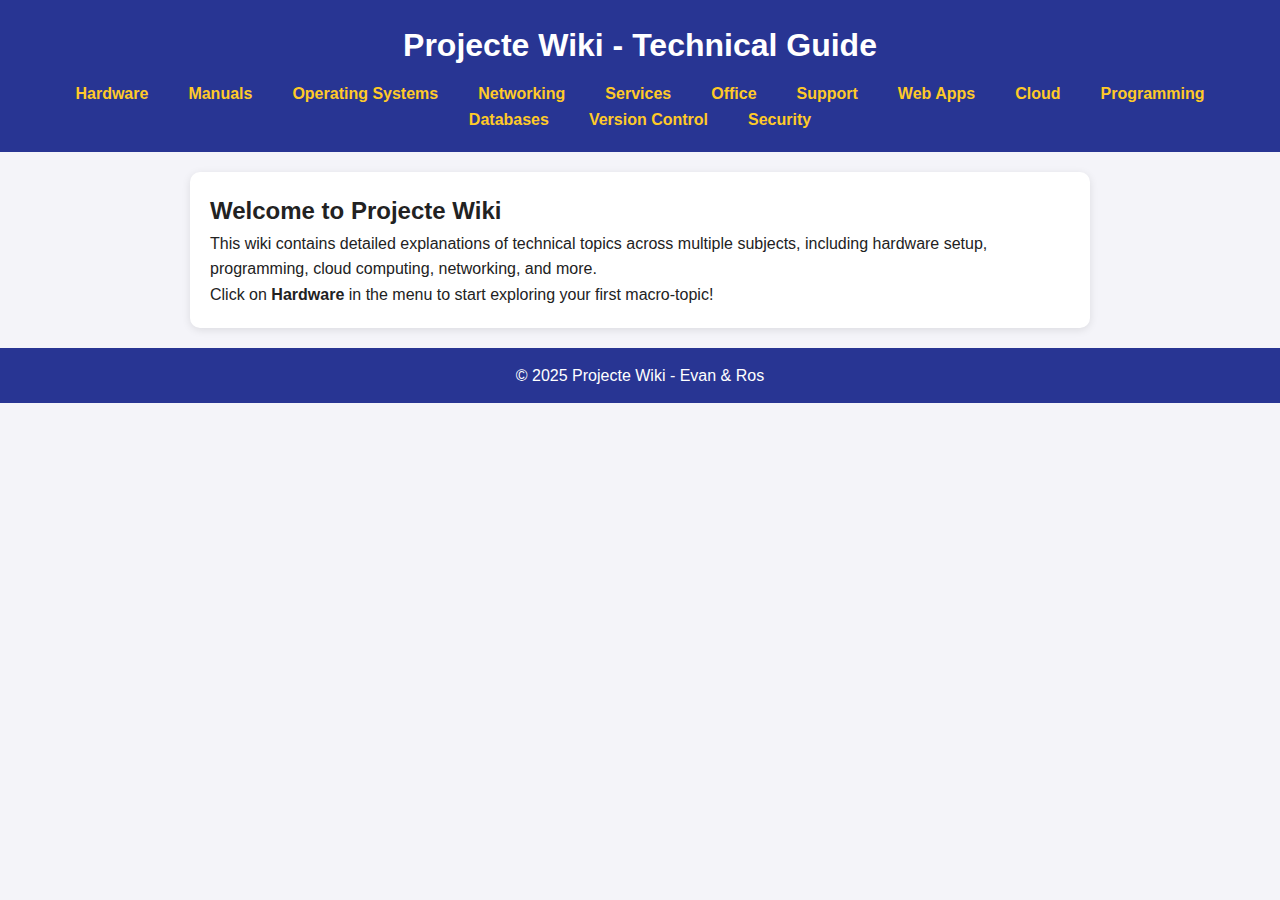
<file: index.html>
<!DOCTYPE html>
<html lang="en">
<head>
    <meta charset="UTF-8">
    <title>Projecte Wiki - Evan & Ros</title>
    <link rel="stylesheet" href="css/style.css">
</head>
<body>
    <header class="main-header">
        <h1>Projecte Wiki - Technical Guide</h1>
        <nav class="menu">
            <ul>
                <li><a href="hardware/index.html">Hardware</a></li>
                <li><a href="#">Manuals</a></li>
                <li><a href="#">Operating Systems</a></li>
                <li><a href="#">Networking</a></li>
                <li><a href="#">Services</a></li>
                <li><a href="#">Office</a></li>
                <li><a href="#">Support</a></li>
                <li><a href="#">Web Apps</a></li>
                <li><a href="#">Cloud</a></li>
                <li><a href="#">Programming</a></li>
                <li><a href="#">Databases</a></li>
                <li><a href="#">Version Control</a></li>
                <li><a href="#">Security</a></li>
            </ul>
        </nav>
    </header>

    <main>
        <section>
            <h2>Welcome to Projecte Wiki</h2>
            <p>This wiki contains detailed explanations of technical topics across multiple subjects, including hardware setup, programming, cloud computing, networking, and more.</p>
            <p>Click on <strong>Hardware</strong> in the menu to start exploring your first macro-topic!</p>
        </section>
    </main>

    <footer class="footer">
        <p>&copy; 2025 Projecte Wiki - Evan & Ros</p>
    </footer>
</body>
</html>
</file>
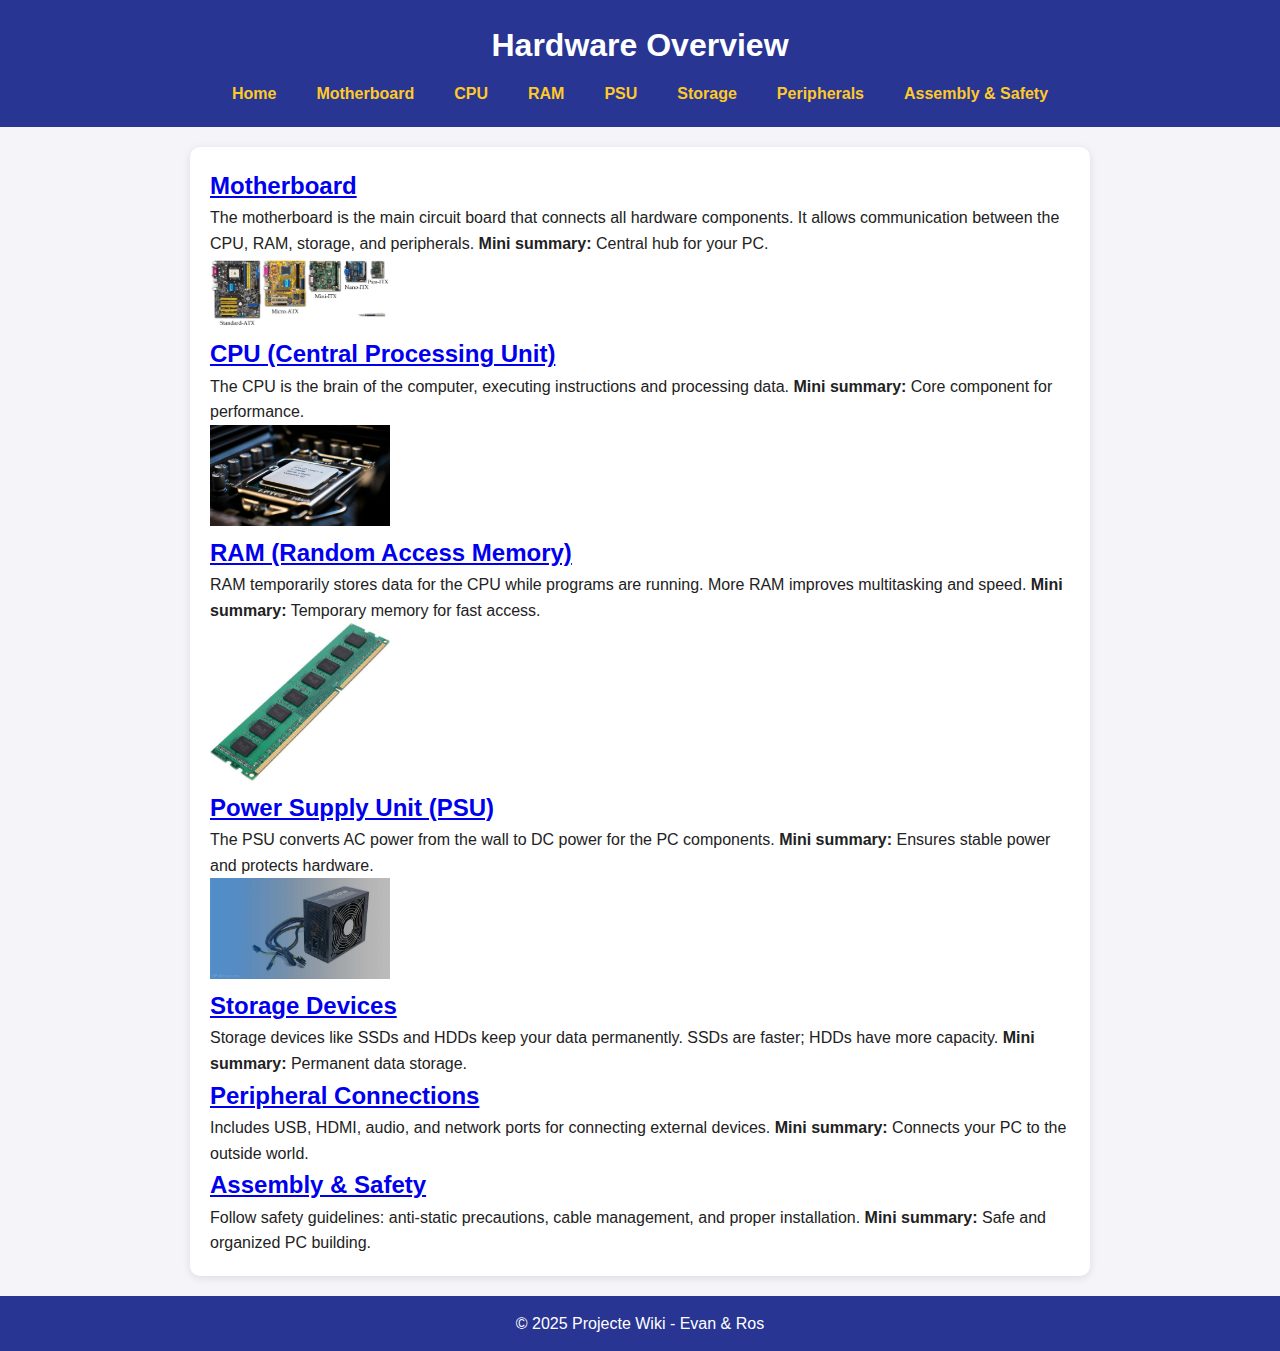
<file: hardware/index.html>
<!DOCTYPE html>
<html lang="en">
<head>
    <meta charset="UTF-8">
    <title>Hardware Overview</title>
    <link rel="stylesheet" href="../css/style.css">
</head>
<body>
    <header class="main-header">
        <h1>Hardware Overview</h1>
        <nav class="menu">
            <ul>
                <li><a href="../index.html">Home</a></li>
                <li><a href="motherboard.html">Motherboard</a></li>
                <li><a href="CPU.html">CPU</a></li>
                <li><a href="ram.html">RAM</a></li>
                <li><a href="psu.html">PSU</a></li>
                <li><a href="storage.html">Storage</a></li>
                <li><a href="peripherals.html">Peripherals</a></li>
                <li><a href="assembly.html">Assembly & Safety</a></li>
            </ul>
        </nav>
    </header>
    <main>
        <section class="term">
            <h2><a href="motherboard.html">Motherboard</a></h2>
            <p>The motherboard is the main circuit board that connects all hardware components. It allows communication between the CPU, RAM, storage, and peripherals. <strong>Mini summary:</strong> Central hub for your PC.</p>
            <img src="../img/hardware/motherboard.png" alt="Motherboard example" class="hardware-thumb" width="180">
        </section>

        <section class="term">
            <h2><a href="CPU.html">CPU (Central Processing Unit)</a></h2>
            <p>The CPU is the brain of the computer, executing instructions and processing data. <strong>Mini summary:</strong> Core component for performance.</p>
            <img src="../img/hardware/cpu-cooler.png" alt="CPU and Cooler example" class="hardware-thumb" width="180">
        </section>

        <section class="term">
            <h2><a href="ram.html">RAM (Random Access Memory)</a></h2>
            <p>RAM temporarily stores data for the CPU while programs are running. More RAM improves multitasking and speed. <strong>Mini summary:</strong> Temporary memory for fast access.</p>
            <img src="../img/hardware/ram.png" alt="RAM example" class="hardware-thumb" width="180">
        </section>

        <section class="term">
            <h2><a href="psu.html">Power Supply Unit (PSU)</a></h2>
            <p>The PSU converts AC power from the wall to DC power for the PC components. <strong>Mini summary:</strong> Ensures stable power and protects hardware.</p>
            <img src="../img/hardware/psu.png" alt="PSU example" class="hardware-thumb" width="180">
        </section>

        <section class="term">
            <h2><a href="storage.html">Storage Devices</a></h2>
            <p>Storage devices like SSDs and HDDs keep your data permanently. SSDs are faster; HDDs have more capacity. <strong>Mini summary:</strong> Permanent data storage.</p>
        </section>

        <section class="term">
            <h2><a href="peripherals.html">Peripheral Connections</a></h2>
            <p>Includes USB, HDMI, audio, and network ports for connecting external devices. <strong>Mini summary:</strong> Connects your PC to the outside world.</p>
        </section>

        <section class="term">
            <h2><a href="assembly.html">Assembly & Safety</a></h2>
            <p>Follow safety guidelines: anti-static precautions, cable management, and proper installation. <strong>Mini summary:</strong> Safe and organized PC building.</p>
        </section>
    </main>
    <footer class="footer">
        <p>&copy; 2025 Projecte Wiki - Evan & Ros</p>
    </footer>
</body>
</html>
</file>
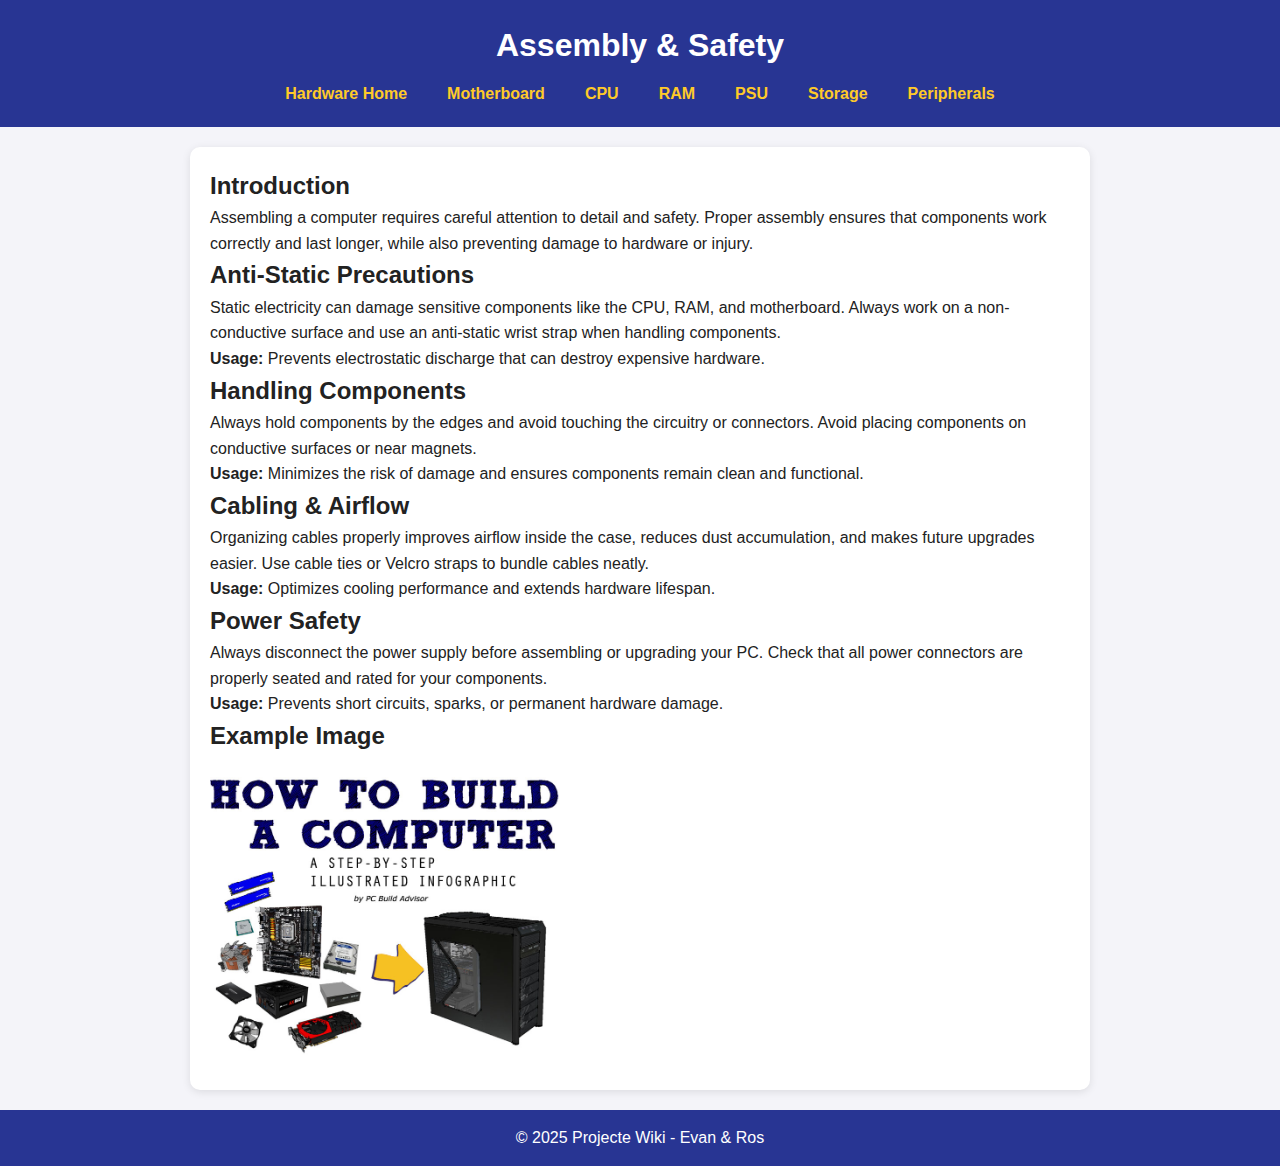
<file: hardware/assembly.html>
<!DOCTYPE html>
<html lang="en">
<head>
    <meta charset="UTF-8">
    <title>Assembly & Safety</title>
    <link rel="stylesheet" href="../css/style.css">
</head>
<body>
    <header class="main-header">
        <h1>Assembly & Safety</h1>
        <nav class="menu">
            <ul>
                <li><a href="index.html">Hardware Home</a></li>
                <li><a href="motherboard.html">Motherboard</a></li>
                <li><a href="CPU.html">CPU</a></li>
                <li><a href="ram.html">RAM</a></li>
                <li><a href="psu.html">PSU</a></li>
                <li><a href="storage.html">Storage</a></li>
                <li><a href="peripherals.html">Peripherals</a></li>
            </ul>
        </nav>
    </header>
    <main>
        <section class="term">
            <h2>Introduction</h2>
            <p>Assembling a computer requires careful attention to detail and safety. Proper assembly ensures that components work correctly and last longer, while also preventing damage to hardware or injury.</p>
        </section>

        <section class="term">
            <h2>Anti-Static Precautions</h2>
            <p>Static electricity can damage sensitive components like the CPU, RAM, and motherboard. Always work on a non-conductive surface and use an anti-static wrist strap when handling components.</p>
            <p><strong>Usage:</strong> Prevents electrostatic discharge that can destroy expensive hardware.</p>
        </section>

        <section class="term">
            <h2>Handling Components</h2>
            <p>Always hold components by the edges and avoid touching the circuitry or connectors. Avoid placing components on conductive surfaces or near magnets.</p>
            <p><strong>Usage:</strong> Minimizes the risk of damage and ensures components remain clean and functional.</p>
        </section>

        <section class="term">
            <h2>Cabling & Airflow</h2>
            <p>Organizing cables properly improves airflow inside the case, reduces dust accumulation, and makes future upgrades easier. Use cable ties or Velcro straps to bundle cables neatly.</p>
            <p><strong>Usage:</strong> Optimizes cooling performance and extends hardware lifespan.</p>
        </section>

        <section class="term">
            <h2>Power Safety</h2>
            <p>Always disconnect the power supply before assembling or upgrading your PC. Check that all power connectors are properly seated and rated for your components.</p>
            <p><strong>Usage:</strong> Prevents short circuits, sparks, or permanent hardware damage.</p>
        </section>

        <section class="term">
            <h2>Example Image</h2>
            <img src="../img/hardware/assembly.png" alt="Assembly and cable management example" class="hardware-img">
        </section>
    </main>
    <footer class="footer">
        <p>&copy; 2025 Projecte Wiki - Evan & Ros</p>
    </footer>
</body>
</html>
</file>
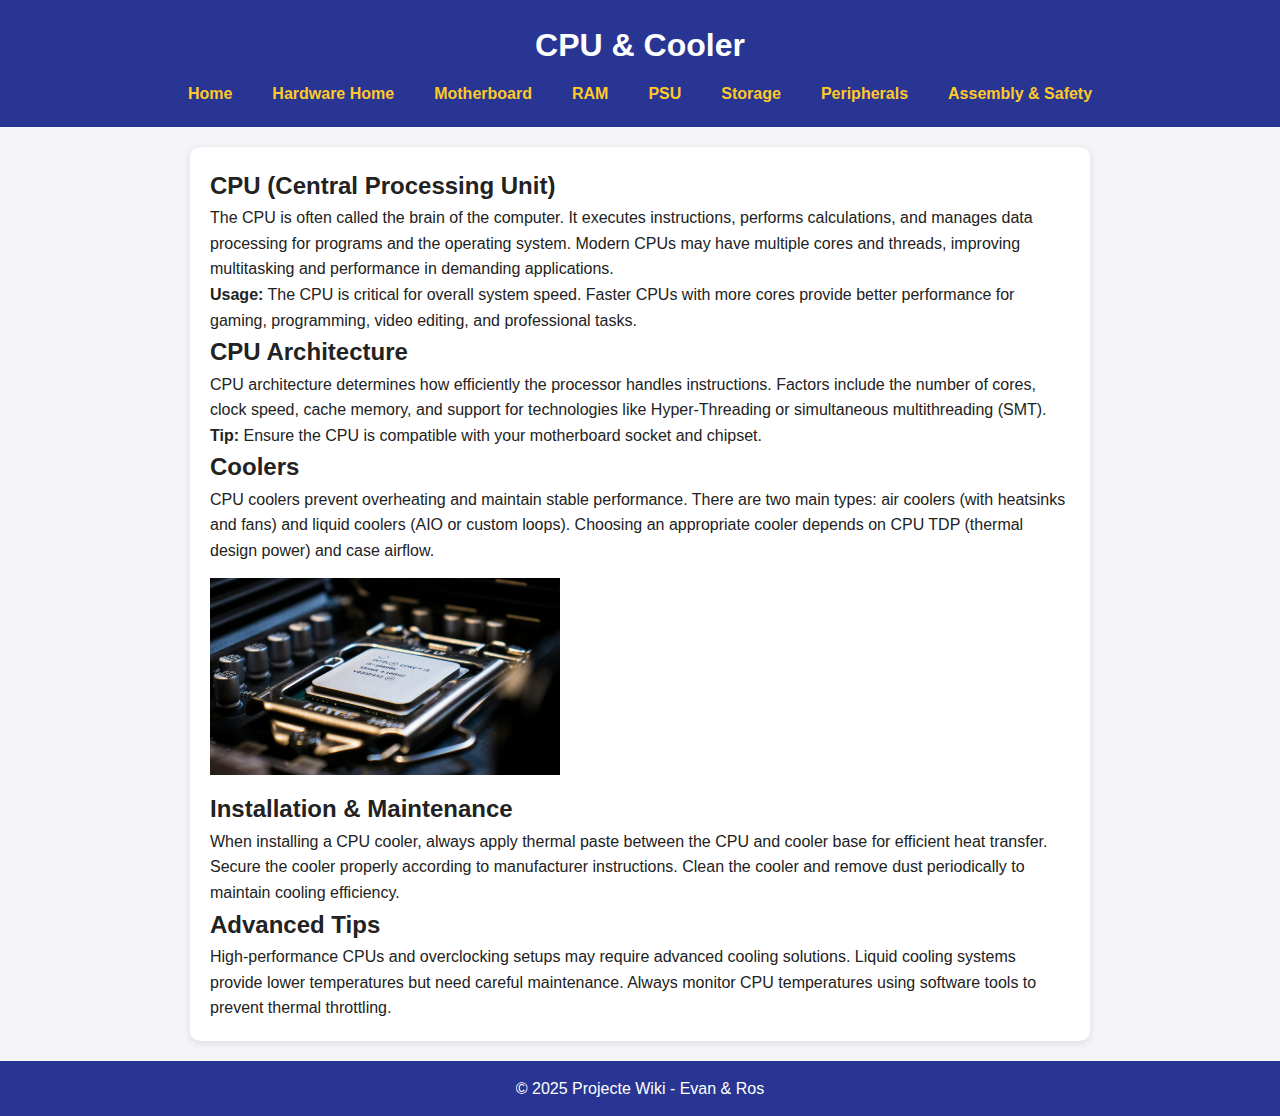
<file: hardware/CPU.html>
<!DOCTYPE html>
<html lang="en">
<head>
    <meta charset="UTF-8">
    <title>CPU & Cooler</title>
    <link rel="stylesheet" href="../css/style.css">
</head>
<body>
    <header class="main-header">
        <h1>CPU & Cooler</h1>
        <nav class="menu">
            <ul>
                <li><a href="../index.html">Home</a></li>
                <li><a href="index.html">Hardware Home</a></li>
                <li><a href="motherboard.html">Motherboard</a></li>
                <li><a href="ram.html">RAM</a></li>
                <li><a href="psu.html">PSU</a></li>
                <li><a href="storage.html">Storage</a></li>
                <li><a href="peripherals.html">Peripherals</a></li>
                <li><a href="assembly.html">Assembly & Safety</a></li>
            </ul>
        </nav>
    </header>

    <main>
        <section class="term">
            <h2>CPU (Central Processing Unit)</h2>
            <p>The CPU is often called the brain of the computer. It executes instructions, performs calculations, and manages data processing for programs and the operating system. Modern CPUs may have multiple cores and threads, improving multitasking and performance in demanding applications.</p>
            <p><strong>Usage:</strong> The CPU is critical for overall system speed. Faster CPUs with more cores provide better performance for gaming, programming, video editing, and professional tasks.</p>
        </section>

        <section class="term">
            <h2>CPU Architecture</h2>
            <p>CPU architecture determines how efficiently the processor handles instructions. Factors include the number of cores, clock speed, cache memory, and support for technologies like Hyper-Threading or simultaneous multithreading (SMT).</p>
            <p><strong>Tip:</strong> Ensure the CPU is compatible with your motherboard socket and chipset.</p>
        </section>

        <section class="term">
            <h2>Coolers</h2>
            <p>CPU coolers prevent overheating and maintain stable performance. There are two main types: air coolers (with heatsinks and fans) and liquid coolers (AIO or custom loops). Choosing an appropriate cooler depends on CPU TDP (thermal design power) and case airflow.</p>
            <img src="../img/hardware/cpu-cooler.png" alt="CPU and cooler example" class="hardware-img">
        </section>

        <section class="term">
            <h2>Installation & Maintenance</h2>
            <p>When installing a CPU cooler, always apply thermal paste between the CPU and cooler base for efficient heat transfer. Secure the cooler properly according to manufacturer instructions. Clean the cooler and remove dust periodically to maintain cooling efficiency.</p>
        </section>

        <section class="term">
            <h2>Advanced Tips</h2>
            <p>High-performance CPUs and overclocking setups may require advanced cooling solutions. Liquid cooling systems provide lower temperatures but need careful maintenance. Always monitor CPU temperatures using software tools to prevent thermal throttling.</p>
        </section>
    </main>

    <footer class="footer">
        <p>&copy; 2025 Projecte Wiki - Evan & Ros</p>
    </footer>
</body>
</html>
</file>
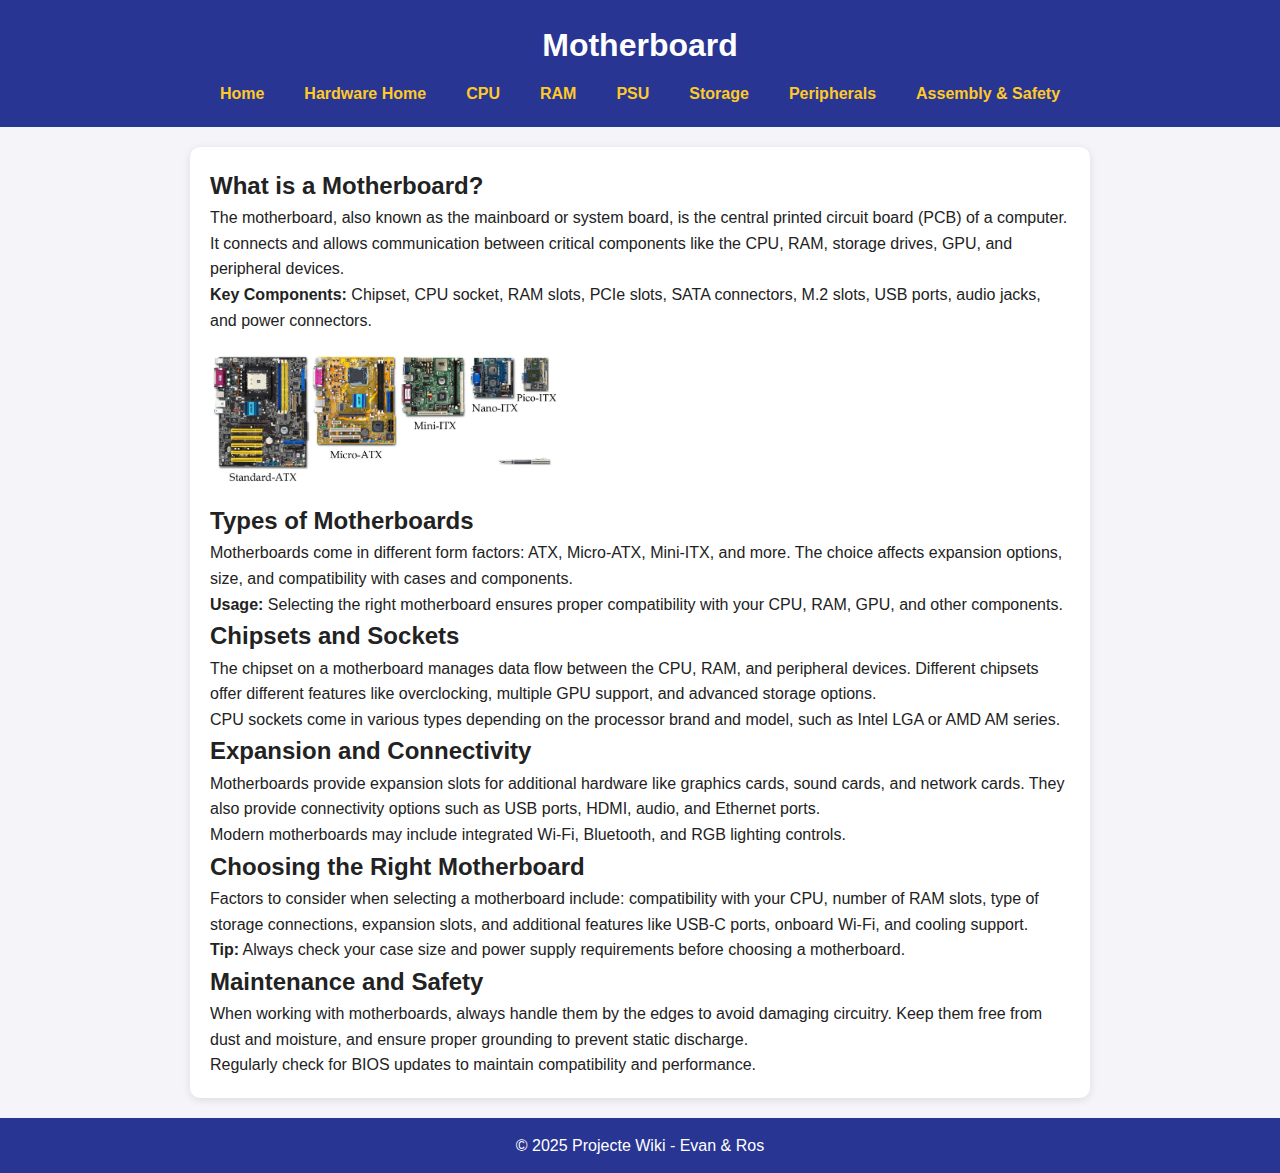
<file: hardware/motherboard.html>
<!DOCTYPE html>
<html lang="en">
<head>
    <meta charset="UTF-8">
    <title>Motherboard</title>
    <link rel="stylesheet" href="../css/style.css">
</head>
<body>
    <header class="main-header">
        <h1>Motherboard</h1>
        <nav class="menu">
            <ul>
                <li><a href="../index.html">Home</a></li>
                <li><a href="index.html">Hardware Home</a></li>
                <li><a href="CPU.html">CPU</a></li>
                <li><a href="ram.html">RAM</a></li>
                <li><a href="psu.html">PSU</a></li>
                <li><a href="storage.html">Storage</a></li>
                <li><a href="peripherals.html">Peripherals</a></li>
                <li><a href="assembly.html">Assembly & Safety</a></li>
            </ul>
        </nav>
    </header>

    <main>
        <section class="term">
            <h2>What is a Motherboard?</h2>
            <p>The motherboard, also known as the mainboard or system board, is the central printed circuit board (PCB) of a computer. It connects and allows communication between critical components like the CPU, RAM, storage drives, GPU, and peripheral devices.</p>
            <p><strong>Key Components:</strong> Chipset, CPU socket, RAM slots, PCIe slots, SATA connectors, M.2 slots, USB ports, audio jacks, and power connectors.</p>
            <img src="../img/hardware/motherboard.png" alt="Motherboard example" class="hardware-img">
        </section>

        <section class="term">
            <h2>Types of Motherboards</h2>
            <p>Motherboards come in different form factors: ATX, Micro-ATX, Mini-ITX, and more. The choice affects expansion options, size, and compatibility with cases and components.</p>
            <p><strong>Usage:</strong> Selecting the right motherboard ensures proper compatibility with your CPU, RAM, GPU, and other components.</p>
        </section>

        <section class="term">
            <h2>Chipsets and Sockets</h2>
            <p>The chipset on a motherboard manages data flow between the CPU, RAM, and peripheral devices. Different chipsets offer different features like overclocking, multiple GPU support, and advanced storage options.</p>
            <p>CPU sockets come in various types depending on the processor brand and model, such as Intel LGA or AMD AM series.</p>
        </section>

        <section class="term">
            <h2>Expansion and Connectivity</h2>
            <p>Motherboards provide expansion slots for additional hardware like graphics cards, sound cards, and network cards. They also provide connectivity options such as USB ports, HDMI, audio, and Ethernet ports.</p>
            <p>Modern motherboards may include integrated Wi-Fi, Bluetooth, and RGB lighting controls.</p>
        </section>

        <section class="term">
            <h2>Choosing the Right Motherboard</h2>
            <p>Factors to consider when selecting a motherboard include: compatibility with your CPU, number of RAM slots, type of storage connections, expansion slots, and additional features like USB-C ports, onboard Wi-Fi, and cooling support.</p>
            <p><strong>Tip:</strong> Always check your case size and power supply requirements before choosing a motherboard.</p>
        </section>

        <section class="term">
            <h2>Maintenance and Safety</h2>
            <p>When working with motherboards, always handle them by the edges to avoid damaging circuitry. Keep them free from dust and moisture, and ensure proper grounding to prevent static discharge.</p>
            <p>Regularly check for BIOS updates to maintain compatibility and performance.</p>
        </section>
    </main>

    <footer class="footer">
        <p>&copy; 2025 Projecte Wiki - Evan & Ros</p>
    </footer>
</body>
</html>
</file>
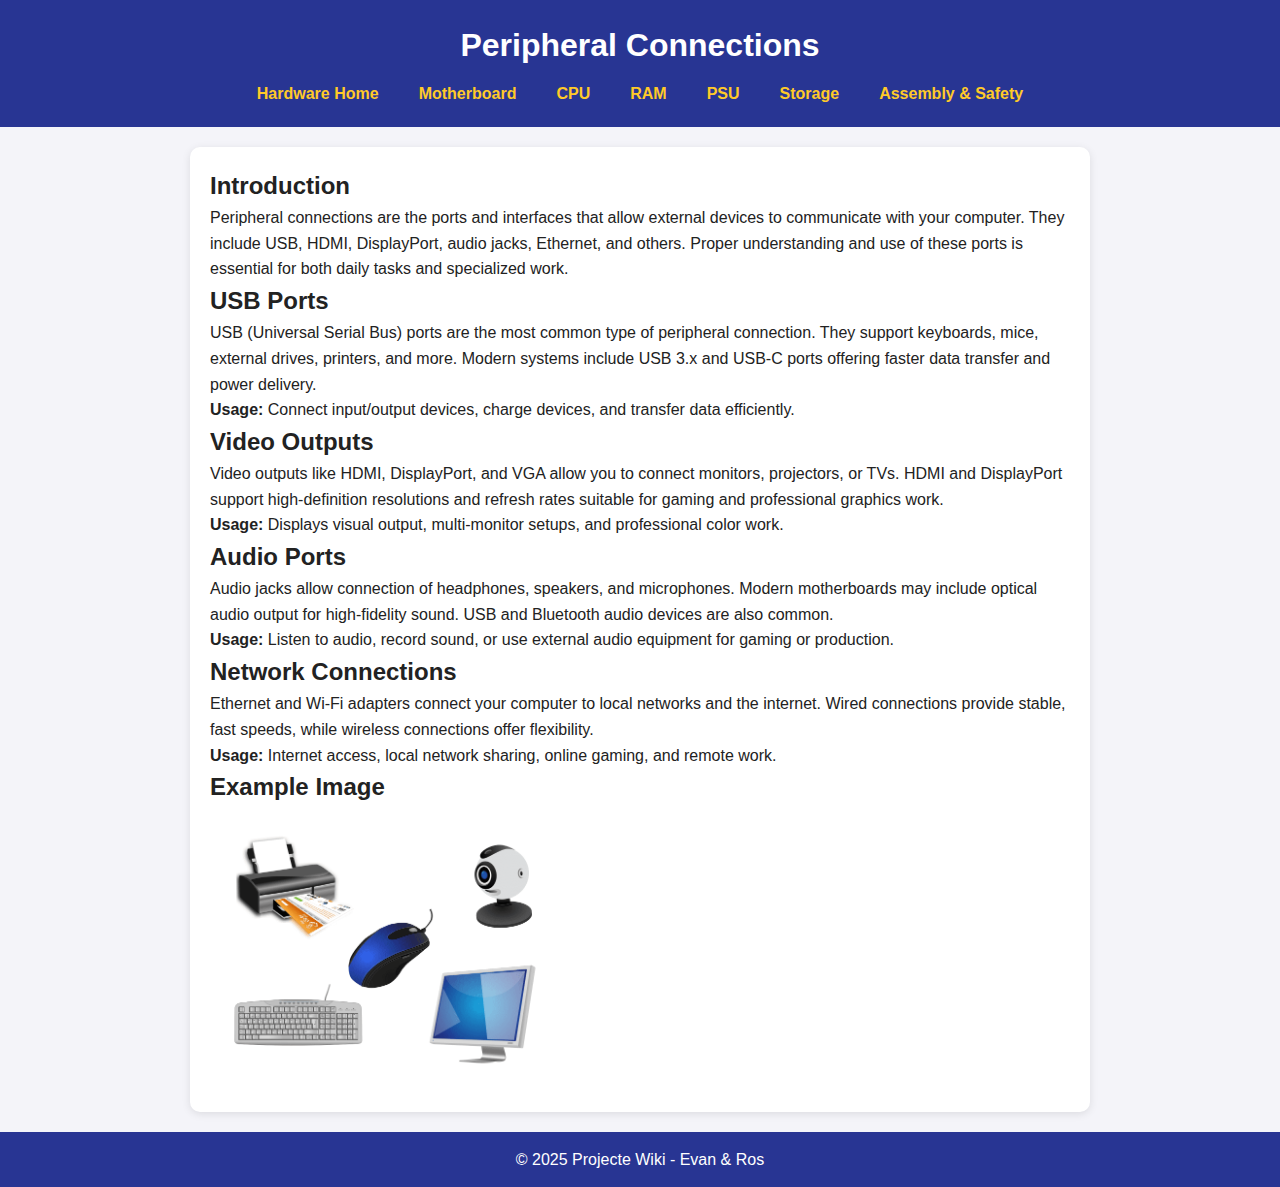
<file: hardware/peripherals.html>
<!DOCTYPE html>
<html lang="en">
<head>
    <meta charset="UTF-8">
    <title>Peripheral Connections</title>
    <link rel="stylesheet" href="../css/style.css">
</head>
<body>
    <header class="main-header">
        <h1>Peripheral Connections</h1>
        <nav class="menu">
            <ul>
                <li><a href="index.html">Hardware Home</a></li>
                <li><a href="motherboard.html">Motherboard</a></li>
                <li><a href="CPU.html">CPU</a></li>
                <li><a href="ram.html">RAM</a></li>
                <li><a href="psu.html">PSU</a></li>
                <li><a href="storage.html">Storage</a></li>
                <li><a href="assembly.html">Assembly & Safety</a></li>
            </ul>
        </nav>
    </header>
    <main>
        <section class="term">
            <h2>Introduction</h2>
            <p>Peripheral connections are the ports and interfaces that allow external devices to communicate with your computer. They include USB, HDMI, DisplayPort, audio jacks, Ethernet, and others. Proper understanding and use of these ports is essential for both daily tasks and specialized work.</p>
        </section>

        <section class="term">
            <h2>USB Ports</h2>
            <p>USB (Universal Serial Bus) ports are the most common type of peripheral connection. They support keyboards, mice, external drives, printers, and more. Modern systems include USB 3.x and USB-C ports offering faster data transfer and power delivery.</p>
            <p><strong>Usage:</strong> Connect input/output devices, charge devices, and transfer data efficiently.</p>
        </section>

        <section class="term">
            <h2>Video Outputs</h2>
            <p>Video outputs like HDMI, DisplayPort, and VGA allow you to connect monitors, projectors, or TVs. HDMI and DisplayPort support high-definition resolutions and refresh rates suitable for gaming and professional graphics work.</p>
            <p><strong>Usage:</strong> Displays visual output, multi-monitor setups, and professional color work.</p>
        </section>

        <section class="term">
            <h2>Audio Ports</h2>
            <p>Audio jacks allow connection of headphones, speakers, and microphones. Modern motherboards may include optical audio output for high-fidelity sound. USB and Bluetooth audio devices are also common.</p>
            <p><strong>Usage:</strong> Listen to audio, record sound, or use external audio equipment for gaming or production.</p>
        </section>

        <section class="term">
            <h2>Network Connections</h2>
            <p>Ethernet and Wi-Fi adapters connect your computer to local networks and the internet. Wired connections provide stable, fast speeds, while wireless connections offer flexibility.</p>
            <p><strong>Usage:</strong> Internet access, local network sharing, online gaming, and remote work.</p>
        </section>

        <section class="term">
            <h2>Example Image</h2>
            <img src="../img/hardware/peripherals.png" alt="Peripheral connections example" class="hardware-img">
        </section>
    </main>
    <footer class="footer">
        <p>&copy; 2025 Projecte Wiki - Evan & Ros</p>
    </footer>
</body>
</html>
</file>
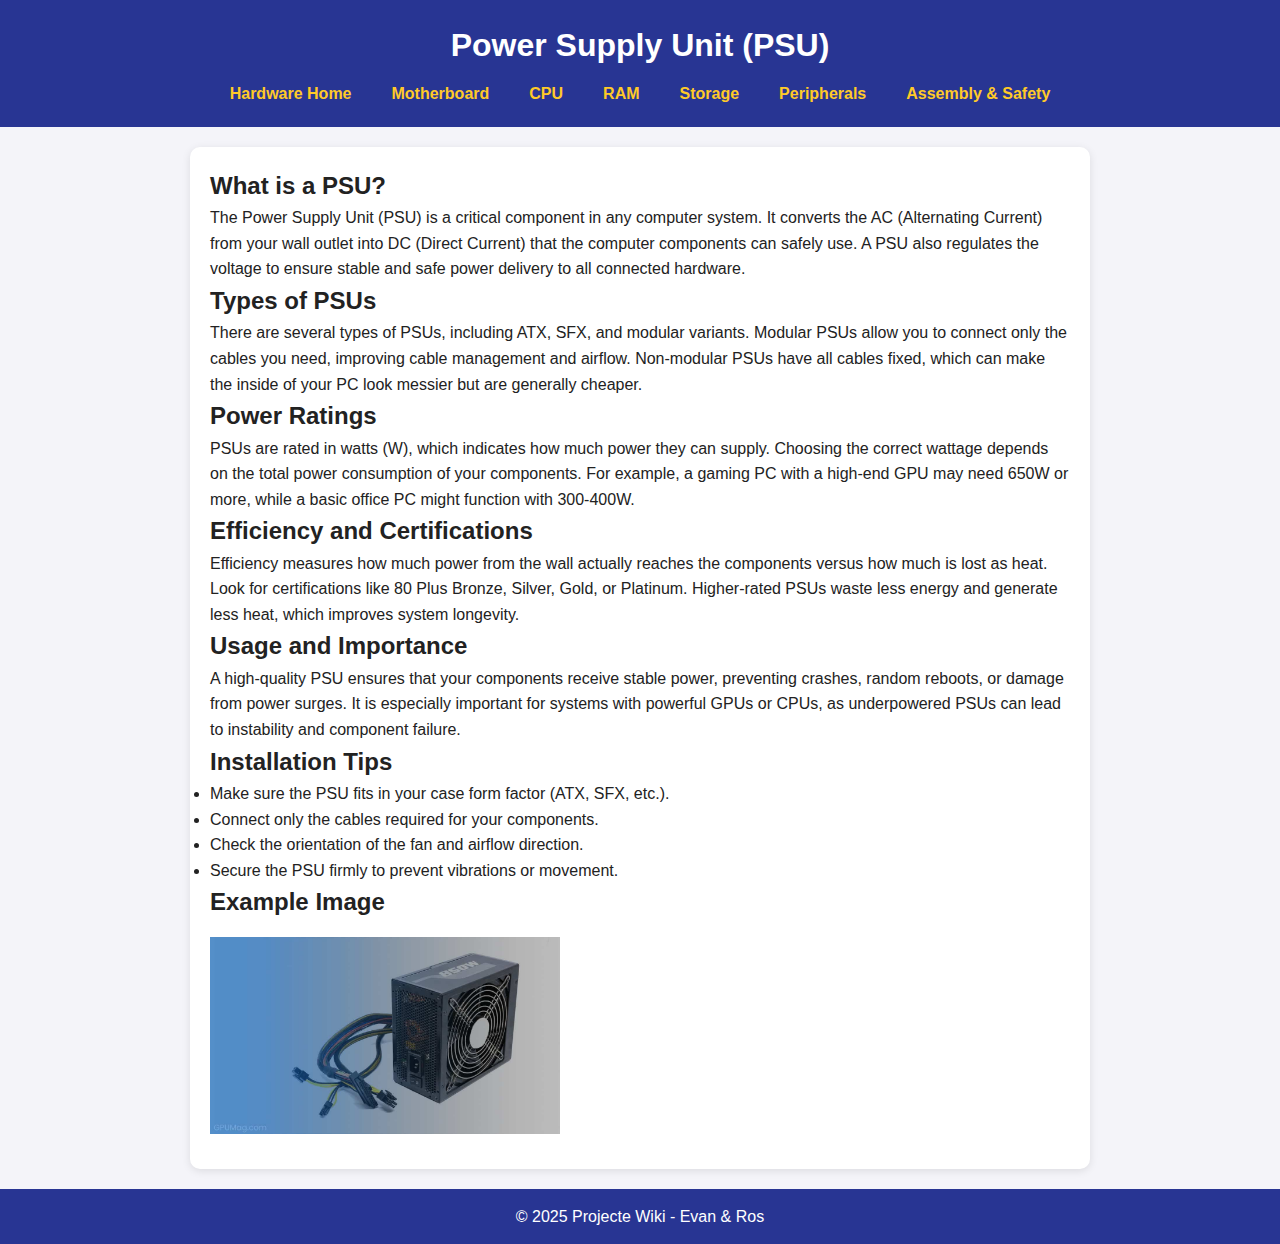
<file: hardware/psu.html>
<!DOCTYPE html>
<html lang="en">
<head>
    <meta charset="UTF-8">
    <title>Power Supply Unit (PSU)</title>
    <link rel="stylesheet" href="../css/style.css">
</head>
<body>
    <header class="main-header">
        <h1>Power Supply Unit (PSU)</h1>
        <nav class="menu">
            <ul>
                <li><a href="index.html">Hardware Home</a></li>
                <li><a href="motherboard.html">Motherboard</a></li>
                <li><a href="CPU.html">CPU</a></li>
                <li><a href="ram.html">RAM</a></li>
                <li><a href="storage.html">Storage</a></li>
                <li><a href="peripherals.html">Peripherals</a></li>
                <li><a href="assembly.html">Assembly & Safety</a></li>
            </ul>
        </nav>
    </header>
    <main>
        <section class="term">
            <h2>What is a PSU?</h2>
            <p>The Power Supply Unit (PSU) is a critical component in any computer system. It converts the AC (Alternating Current) from your wall outlet into DC (Direct Current) that the computer components can safely use. A PSU also regulates the voltage to ensure stable and safe power delivery to all connected hardware.</p>
        </section>

        <section class="term">
            <h2>Types of PSUs</h2>
            <p>There are several types of PSUs, including ATX, SFX, and modular variants. Modular PSUs allow you to connect only the cables you need, improving cable management and airflow. Non-modular PSUs have all cables fixed, which can make the inside of your PC look messier but are generally cheaper.</p>
        </section>

        <section class="term">
            <h2>Power Ratings</h2>
            <p>PSUs are rated in watts (W), which indicates how much power they can supply. Choosing the correct wattage depends on the total power consumption of your components. For example, a gaming PC with a high-end GPU may need 650W or more, while a basic office PC might function with 300-400W.</p>
        </section>

        <section class="term">
            <h2>Efficiency and Certifications</h2>
            <p>Efficiency measures how much power from the wall actually reaches the components versus how much is lost as heat. Look for certifications like 80 Plus Bronze, Silver, Gold, or Platinum. Higher-rated PSUs waste less energy and generate less heat, which improves system longevity.</p>
        </section>

        <section class="term">
            <h2>Usage and Importance</h2>
            <p>A high-quality PSU ensures that your components receive stable power, preventing crashes, random reboots, or damage from power surges. It is especially important for systems with powerful GPUs or CPUs, as underpowered PSUs can lead to instability and component failure.</p>
        </section>

        <section class="term">
            <h2>Installation Tips</h2>
            <ul>
                <li>Make sure the PSU fits in your case form factor (ATX, SFX, etc.).</li>
                <li>Connect only the cables required for your components.</li>
                <li>Check the orientation of the fan and airflow direction.</li>
                <li>Secure the PSU firmly to prevent vibrations or movement.</li>
            </ul>
        </section>

        <section class="term">
            <h2>Example Image</h2>
            <img src="../img/hardware/psu.png" alt="PSU example" class="hardware-img">
        </section>
    </main>
    <footer class="footer">
        <p>&copy; 2025 Projecte Wiki - Evan & Ros</p>
    </footer>
</body>
</html>
</file>
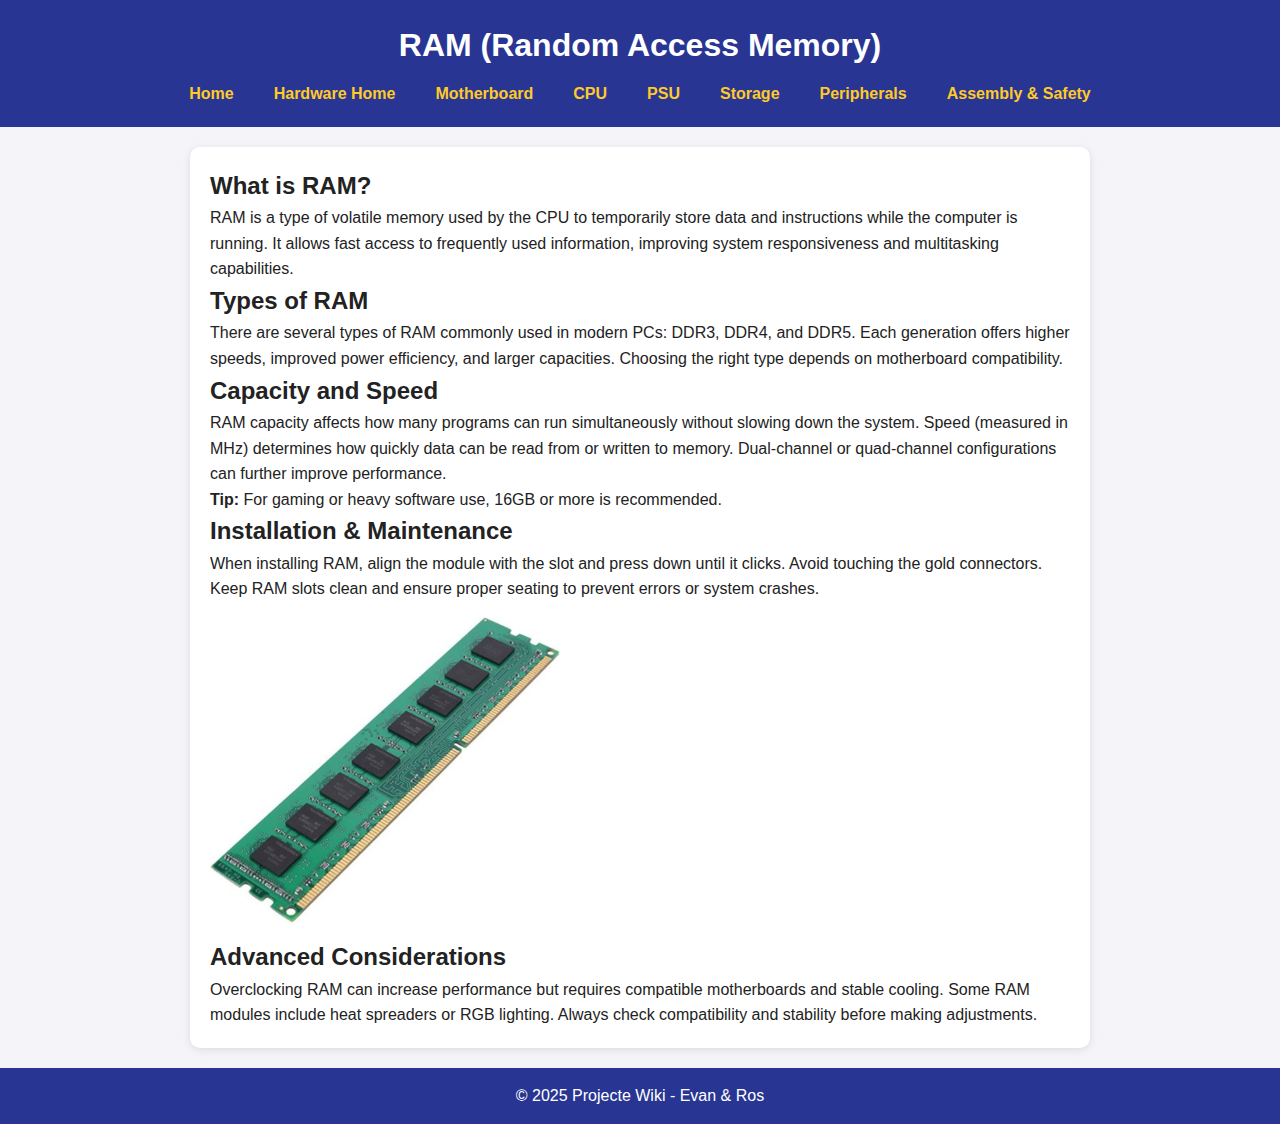
<file: hardware/ram.html>
<!DOCTYPE html>
<html lang="en">
<head>
    <meta charset="UTF-8">
    <title>RAM</title>
    <link rel="stylesheet" href="../css/style.css">
</head>
<body>
    <header class="main-header">
        <h1>RAM (Random Access Memory)</h1>
        <nav class="menu">
            <ul>
                <li><a href="../index.html">Home</a></li>
                <li><a href="index.html">Hardware Home</a></li>
                <li><a href="motherboard.html">Motherboard</a></li>
                <li><a href="CPU.html">CPU</a></li>
                <li><a href="psu.html">PSU</a></li>
                <li><a href="storage.html">Storage</a></li>
                <li><a href="peripherals.html">Peripherals</a></li>
                <li><a href="assembly.html">Assembly & Safety</a></li>
            </ul>
        </nav>
    </header>

    <main>
        <section class="term">
            <h2>What is RAM?</h2>
            <p>RAM is a type of volatile memory used by the CPU to temporarily store data and instructions while the computer is running. It allows fast access to frequently used information, improving system responsiveness and multitasking capabilities.</p>
        </section>

        <section class="term">
            <h2>Types of RAM</h2>
            <p>There are several types of RAM commonly used in modern PCs: DDR3, DDR4, and DDR5. Each generation offers higher speeds, improved power efficiency, and larger capacities. Choosing the right type depends on motherboard compatibility.</p>
        </section>

        <section class="term">
            <h2>Capacity and Speed</h2>
            <p>RAM capacity affects how many programs can run simultaneously without slowing down the system. Speed (measured in MHz) determines how quickly data can be read from or written to memory. Dual-channel or quad-channel configurations can further improve performance.</p>
            <p><strong>Tip:</strong> For gaming or heavy software use, 16GB or more is recommended.</p>
        </section>

        <section class="term">
            <h2>Installation & Maintenance</h2>
            <p>When installing RAM, align the module with the slot and press down until it clicks. Avoid touching the gold connectors. Keep RAM slots clean and ensure proper seating to prevent errors or system crashes.</p>
            <img src="../img/hardware/ram.png" alt="RAM module example" class="hardware-img">
        </section>

        <section class="term">
            <h2>Advanced Considerations</h2>
            <p>Overclocking RAM can increase performance but requires compatible motherboards and stable cooling. Some RAM modules include heat spreaders or RGB lighting. Always check compatibility and stability before making adjustments.</p>
        </section>
    </main>

    <footer class="footer">
        <p>&copy; 2025 Projecte Wiki - Evan & Ros</p>
    </footer>
</body>
</html>
</file>
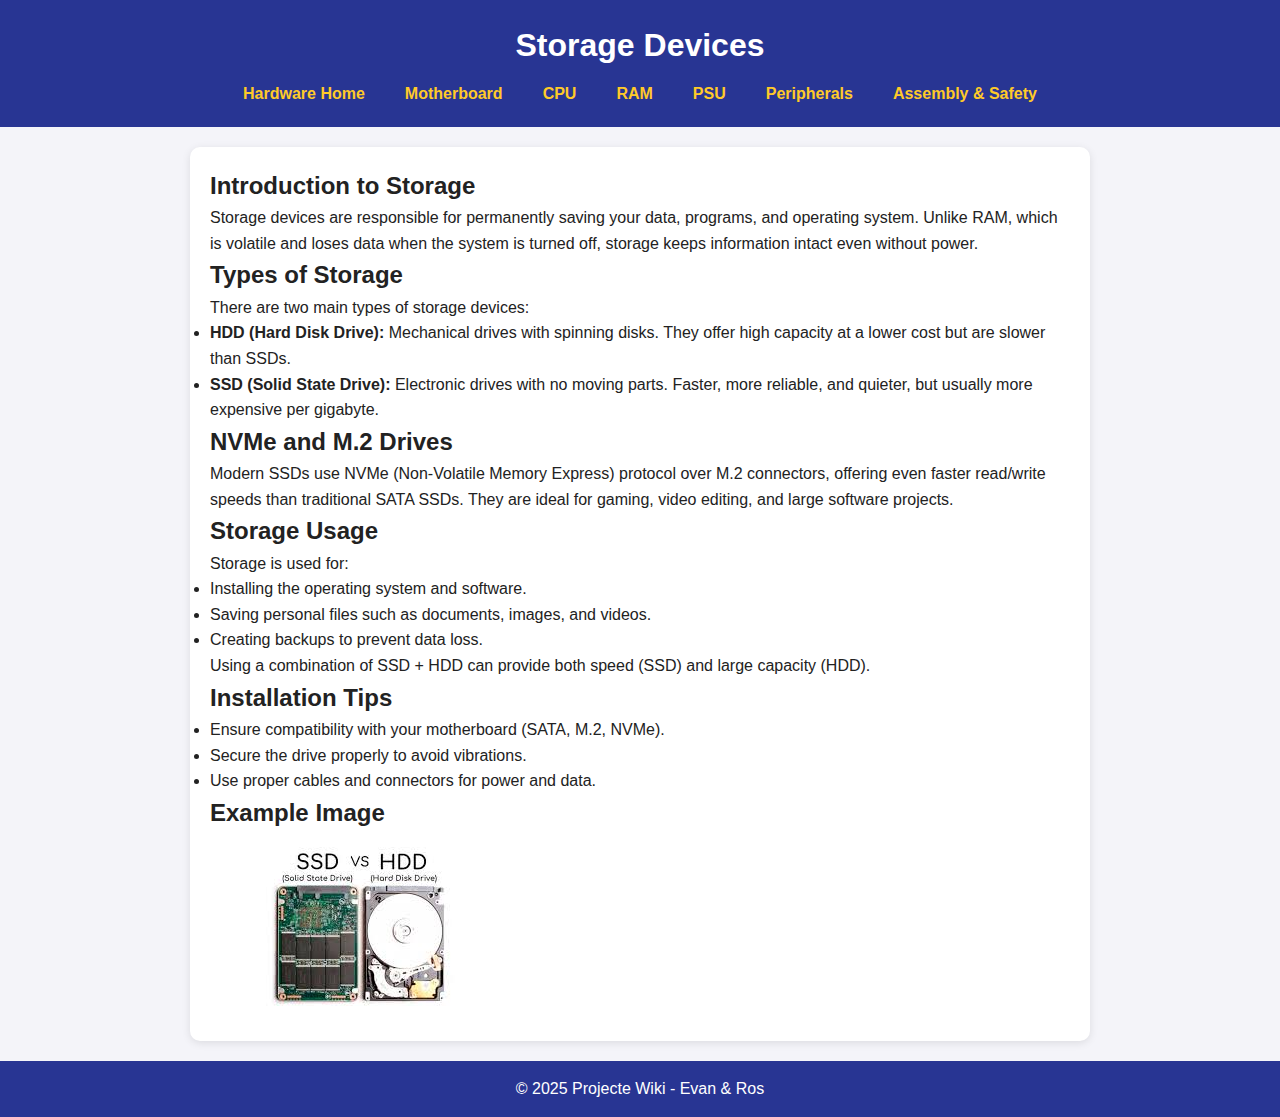
<file: hardware/storage.html>
<!DOCTYPE html>
<html lang="en">
<head>
    <meta charset="UTF-8">
    <title>Storage Devices</title>
    <link rel="stylesheet" href="../css/style.css">
</head>
<body>
    <header class="main-header">
        <h1>Storage Devices</h1>
        <nav class="menu">
            <ul>
                <li><a href="index.html">Hardware Home</a></li>
                <li><a href="motherboard.html">Motherboard</a></li>
                <li><a href="CPU.html">CPU</a></li>
                <li><a href="ram.html">RAM</a></li>
                <li><a href="psu.html">PSU</a></li>
                <li><a href="peripherals.html">Peripherals</a></li>
                <li><a href="assembly.html">Assembly & Safety</a></li>
            </ul>
        </nav>
    </header>
    <main>
        <section class="term">
            <h2>Introduction to Storage</h2>
            <p>Storage devices are responsible for permanently saving your data, programs, and operating system. Unlike RAM, which is volatile and loses data when the system is turned off, storage keeps information intact even without power.</p>
        </section>

        <section class="term">
            <h2>Types of Storage</h2>
            <p>There are two main types of storage devices:</p>
            <ul>
                <li><strong>HDD (Hard Disk Drive):</strong> Mechanical drives with spinning disks. They offer high capacity at a lower cost but are slower than SSDs.</li>
                <li><strong>SSD (Solid State Drive):</strong> Electronic drives with no moving parts. Faster, more reliable, and quieter, but usually more expensive per gigabyte.</li>
            </ul>
        </section>

        <section class="term">
            <h2>NVMe and M.2 Drives</h2>
            <p>Modern SSDs use NVMe (Non-Volatile Memory Express) protocol over M.2 connectors, offering even faster read/write speeds than traditional SATA SSDs. They are ideal for gaming, video editing, and large software projects.</p>
        </section>

        <section class="term">
            <h2>Storage Usage</h2>
            <p>Storage is used for:</p>
            <ul>
                <li>Installing the operating system and software.</li>
                <li>Saving personal files such as documents, images, and videos.</li>
                <li>Creating backups to prevent data loss.</li>
            </ul>
            <p>Using a combination of SSD + HDD can provide both speed (SSD) and large capacity (HDD).</p>
        </section>

        <section class="term">
            <h2>Installation Tips</h2>
            <ul>
                <li>Ensure compatibility with your motherboard (SATA, M.2, NVMe).</li>
                <li>Secure the drive properly to avoid vibrations.</li>
                <li>Use proper cables and connectors for power and data.</li>
            </ul>
        </section>

        <section class="term">
            <h2>Example Image</h2>
            <img src="../img/hardware/storage.png" alt="Storage devices example" class="hardware-img">
        </section>
    </main>
    <footer class="footer">
        <p>&copy; 2025 Projecte Wiki - Evan & Ros</p>
    </footer>
</body>
</html>
</file>
<file: css/style.css>
/* Reset básico */
* {
    margin: 0;
    padding: 0;
    box-sizing: border-box;
}

/* Cuerpo */
body {
    font-family: 'Segoe UI', Tahoma, Geneva, Verdana, sans-serif;
    background-color: #f4f4f9;
    color: #222;
    line-height: 1.6;
}

/* Encabezado y menú */
.main-header {
    background-color: #283593;
    color: #fff;
    padding: 20px 0;
    text-align: center;
}

.main-header h1 {
    margin-bottom: 10px;
}

.menu ul {
    list-style: none;
    display: flex;
    justify-content: center;
    flex-wrap: wrap;
}

.menu ul li {
    margin: 0 10px;
}

.menu ul li a {
    text-decoration: none;
    color: #ffca28;
    font-weight: bold;
    padding: 5px 10px;
    transition: background 0.3s, color 0.3s;
}

.menu ul li a:hover {
    background-color: #ffca28;
    color: #283593;
    border-radius: 5px;
}

/* Sección principal */
main {
    padding: 20px;
    max-width: 900px;
    margin: 20px auto;
    background-color: #fff;
    border-radius: 10px;
    box-shadow: 0 2px 8px rgba(0,0,0,0.1);
}

.hardware-img {
    max-width: 350px;
    display: block;
    margin: 15px 0;
}

/* Footer */
.footer {
    text-align: center;
    padding: 15px 0;
    background-color: #283593;
    color: #fff;
    margin-top: 20px;
}
</file>
